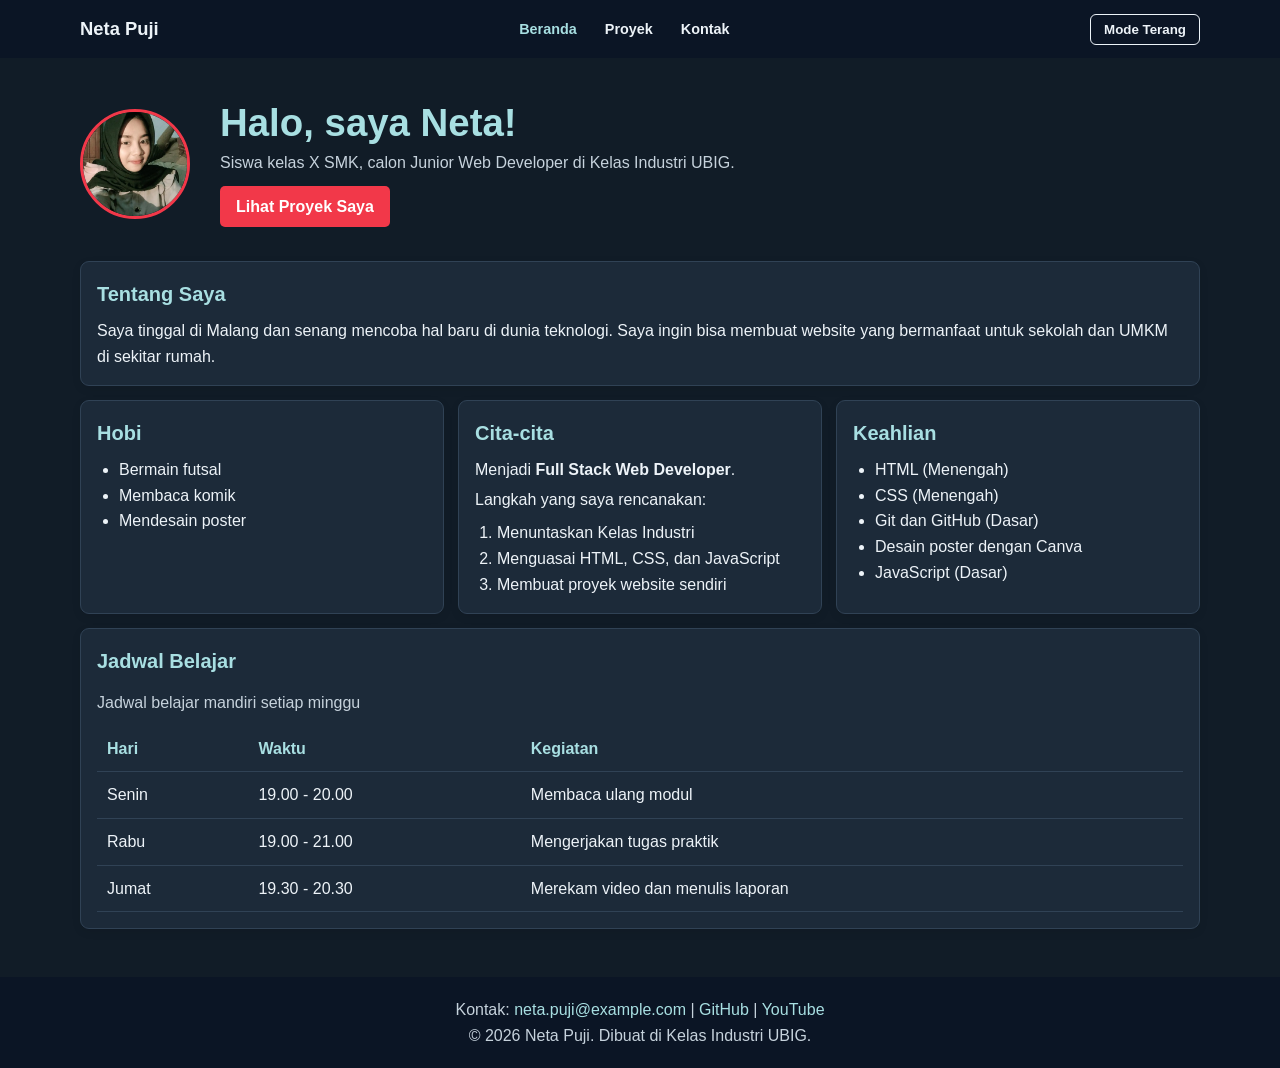
<file: index.html>
<!DOCTYPE html>
<html lang="id">
<head>
  <meta charset="UTF-8">
  <meta name="viewport" content="width=device-width, initial-scale=1.0">
  <title>Neta Puji | Beranda</title>
  <link rel="stylesheet" href="css/style.css">
</head>
<body>
  <header class="site-header">
    <div class="container navbar">
      <a class="brand" href="index.html">Neta Puji</a>
      <nav aria-label="Navigasi utama">
        <ul class="nav-links">
          <li><a class="active" href="index.html">Beranda</a></li>
          <li><a href="proyek.html">Proyek</a></li>
          <li><a href="kontak.html">Kontak</a></li>
        </ul>
      </nav>
      <button class="theme-toggle" id="themeToggle" type="button">Mode  Gelap </button>
    </div>
  </header>

  <main>
    <div class="container">
      <section class="hero">
        <img class="profile-photo" src="img/potoku.jpeg" alt="Foto profil Neta Puji">
        <div class="hero-content">
          <h1>Halo, saya Neta!</h1>
          <p>Siswa kelas X SMK, calon Junior Web Developer di Kelas Industri UBIG.</p>
          <a class="button" href="proyek.html">Lihat Proyek Saya</a>
        </div>
      </section>

      <section class="card about-card">
        <h2>Tentang Saya</h2>
        <p>Saya tinggal di Malang dan senang mencoba hal baru di dunia teknologi.
        Saya ingin bisa membuat website yang bermanfaat untuk sekolah dan UMKM
        di sekitar rumah.</p>
      </section>

      <div class="info-grid">
        <section class="card">
          <h2>Hobi</h2>
          <ul>
            <li>Bermain futsal</li>
            <li>Membaca komik</li>
            <li>Mendesain poster</li>
          </ul>
        </section>

        <section class="card">
          <h2>Cita-cita</h2>
          <p>Menjadi <strong>Full Stack Web Developer</strong>.</p>
          <p>Langkah yang saya rencanakan:</p>
          <ol>
            <li>Menuntaskan Kelas Industri</li>
            <li>Menguasai HTML, CSS, dan JavaScript</li>
            <li>Membuat proyek website sendiri</li>
          </ol>
        </section>

        <section class="card">
          <h2>Keahlian</h2>
          <ul>
            <li>HTML (Menengah)</li>
            <li>CSS (Menengah)</li>
            <li>Git dan GitHub (Dasar)</li>
            <li>Desain poster dengan Canva</li>
            <li>JavaScript (Dasar)</li>
          </ul>
        </section>
      </div>

      <section class="card schedule-card">
        <h2>Jadwal Belajar</h2>
        <div class="table-wrap">
          <table>
            <caption>Jadwal belajar mandiri setiap minggu</caption>
            <thead>
              <tr><th>Hari</th><th>Waktu</th><th>Kegiatan</th></tr>
            </thead>
            <tbody>
              <tr><td>Senin</td><td>19.00 - 20.00</td><td>Membaca ulang modul</td></tr>
              <tr><td>Rabu</td><td>19.00 - 21.00</td><td>Mengerjakan tugas praktik</td></tr>
              <tr><td>Jumat</td><td>19.30 - 20.30</td><td>Merekam video dan menulis laporan</td></tr>
            </tbody>
          </table>
        </div>
      </section>
    </div>
  </main>

  <footer class="site-footer">
    <div class="container">
      <p>Kontak:
        <a href="mailto:neta.puji@example.com">neta.puji@example.com</a> |
        <a href="https://github.com/" target="_blank" rel="noopener noreferrer">GitHub</a> |
        <a href="https://www.youtube.com/" target="_blank" rel="noopener noreferrer">YouTube</a>
      </p>
      <p>&copy; 2026 Neta Puji. Dibuat di Kelas Industri UBIG.</p>
    </div>
  </footer>
  <script src="js/main.js"></script>
</body>
</html>
</file>
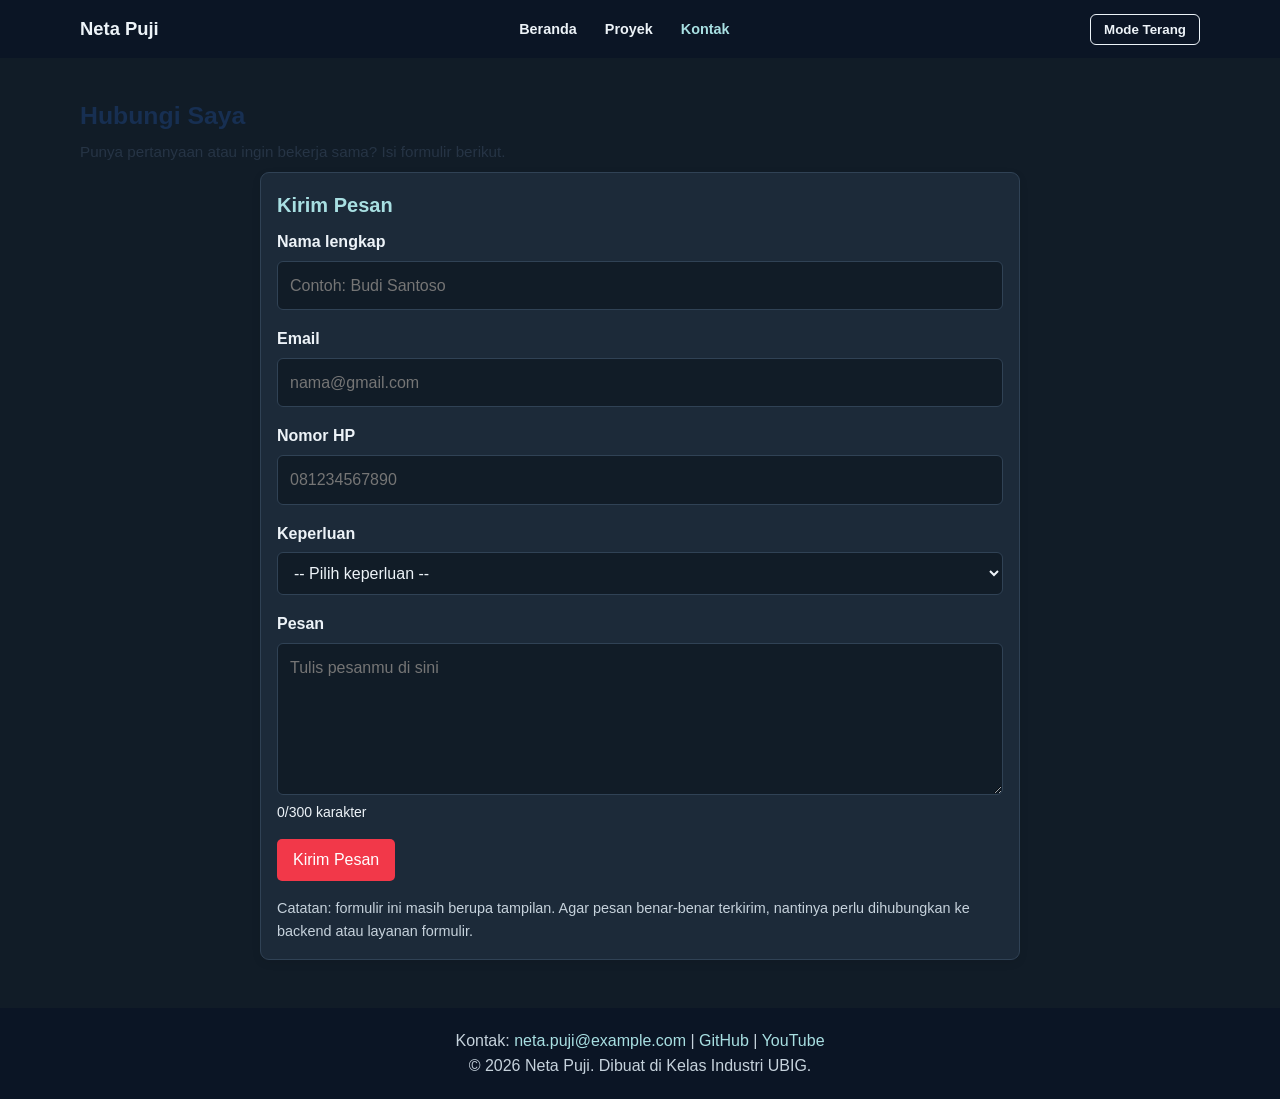
<file: kontak.html>
<!DOCTYPE html>
<html lang="id">
<head>
    <meta charset="UTF-8">
    <meta name="viewport" content="width=device-width, initial-scale=1.0">
    <title>Neta Puji | Kontak</title>
    <link rel="stylesheet" href="css/style.css">
</head>
<body>

    <header class="site-header">
        <div class="container navbar">
            <a class="brand" href="index.html">Neta Puji</a>

            <nav aria-label="Navigasi utama">
                <ul class="nav-links">
                    <li><a href="index.html">Beranda</a></li>
                    <li><a href="proyek.html">Proyek</a></li>
                    <li><a class="active" href="kontak.html">Kontak</a></li>
                </ul>
            </nav>

            <button class="theme-toggle" id="themeToggle" type="button">
                Mode Terang
            </button>
        </div>
    </header>

    <main>
        <div class="container">
            <section class="page-heading">
                <h1>Hubungi Saya</h1>
                <p>Punya pertanyaan atau ingin bekerja sama? Isi formulir berikut.</p>
            </section>

            <section class="card contact-card">
                <h2>Kirim Pesan</h2>

                <form class="contact-form" action="#" method="post">
                    <div class="form-group">
                        <label for="nama">Nama lengkap</label>
                        <input
                            type="text"
                            id="nama"
                            name="nama"
                            placeholder="Contoh: Budi Santoso"
                            autocomplete="name"
                            required>
                    </div>

                    <div class="form-group">
                        <label for="email">Email</label>
                        <input
                            type="email"
                            id="email"
                            name="email"
                            placeholder="nama@gmail.com"
                            autocomplete="email"
                            required>
                    </div>

                    <div class="form-group">
                        <label for="hp">Nomor HP</label>
                        <input
                            type="tel"
                            id="hp"
                            name="hp"
                            placeholder="081234567890"
                            autocomplete="tel"
                            required>
                    </div>

                    <div class="form-group">
                        <label for="keperluan">Keperluan</label>
                        <select id="keperluan" name="keperluan" required>
                            <option value="">-- Pilih keperluan --</option>
                            <option value="bertanya">Bertanya</option>
                            <option value="kerja-sama">Kerja sama proyek</option>
                            <option value="lainnya">Lainnya</option>
                        </select>
                    </div>

                    <div class="form-group">
                      
                            <label for="pesan">Pesan</label>

                            <textarea
                                id="pesan"
                                name="pesan"
                                rows="5"
                                maxlength="300"
                                placeholder="Tulis pesanmu di sini"
                                required></textarea>

                            <span id="hitung-karakter" class="keterangan">
                                0/300 karakter
                            </span>
                        
                    </div>

                    <button class="button submit-button" type="submit">Kirim Pesan</button>
                </form>
                <p class="form-note">
                    Catatan: formulir ini masih berupa tampilan. Agar pesan benar-benar terkirim,
                    nantinya perlu dihubungkan ke backend atau layanan formulir.
                </p>
            </section>
        </div>
    </main>

    <footer class="site-footer">
        <div class="container">
            <p>
                Kontak:
                <a href="mailto:neta.puji@example.com">neta.puji@example.com</a>
                |
                <a href="https://github.com/" target="_blank" rel="noopener noreferrer">GitHub</a>
                |
                <a href="https://www.youtube.com/" target="_blank" rel="noopener noreferrer">YouTube</a>
            </p>
            <p>&copy; 2026 Neta Puji. Dibuat di Kelas Industri UBIG.</p>
        </div>
    </footer>

    <script src="js/main.js"></script>
</body>
</html>
</file>
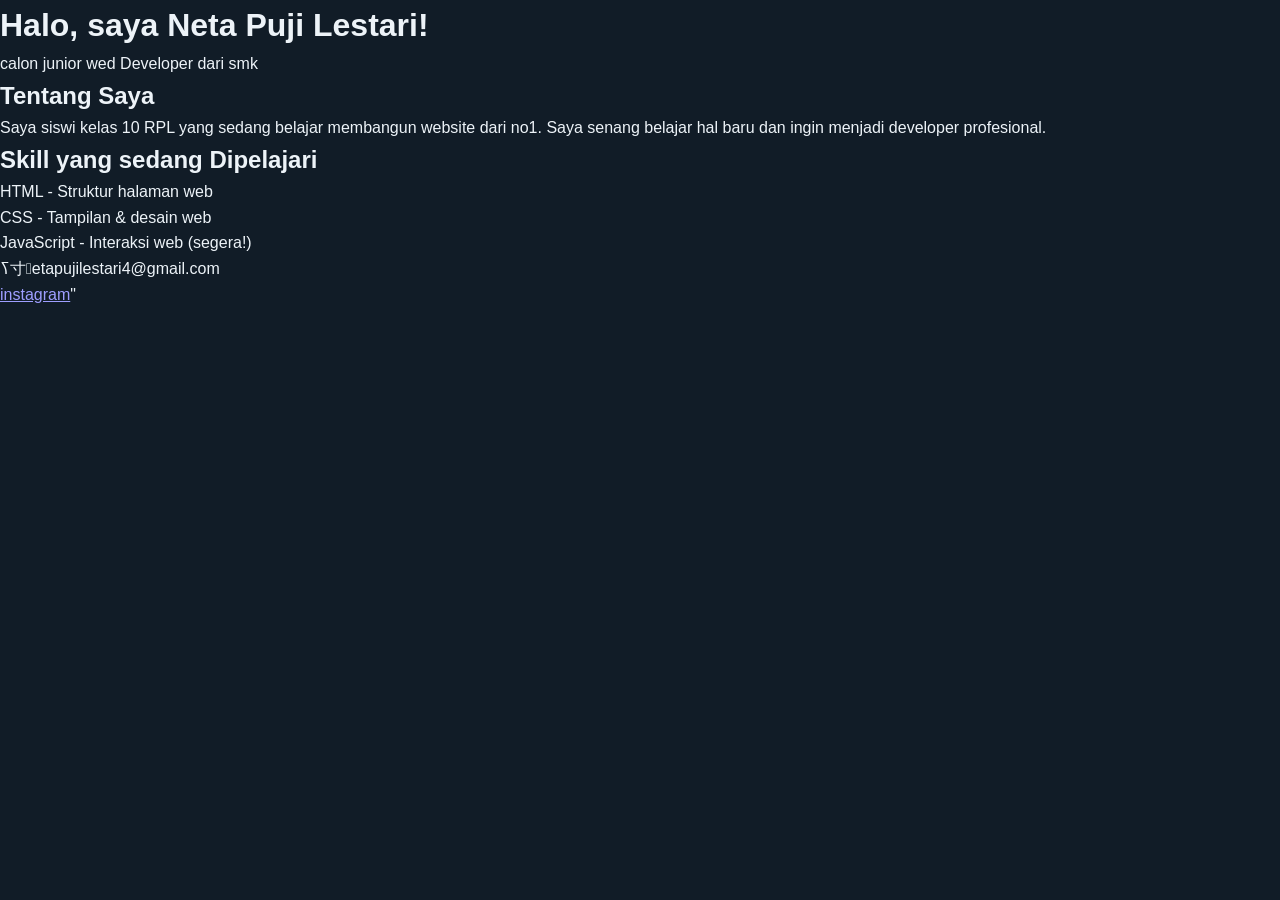
<file: profil.html>
<!DOCTYPE html>
<html lang="id">
<head>
    <meta charset="UTF-8">
    <meta name="viewport" content="width=device-width, initial-scale=1.0">
    <title>profil - Neta Puji Lestari</title>
    <link rel="stylesheet" href="css/style.css">

</head>

<body>
<div class="kartu-profil">
<h1>Halo, saya Neta Puji Lestari!</h1>
<p class="tagline">calon junior wed Developer dari smk</p>

<h2>Tentang Saya</h2>
<p>Saya siswi kelas 10 RPL yang sedang belajar
membangun website dari no1. Saya senang belajar
hal baru dan ingin menjadi developer profesional.<p>

<H2>Skill yang sedang Dipelajari</h2>
<ul>
     <li>HTML - Struktur halaman web</li>
     <li>CSS - Tampilan & desain web</li>
     <li>JavaScript - Interaksi web  (segera!)</li>
</ul>

    <p class="kontak"></p>ߖ寸etapujilestari4@gmail.com </p>
    <a href="https://www.instagram.com/chntzz12/" target="blank">instagram</a>"
    </div>
 </body>
</html>
</file>
<file: css/style.css>
* { margin: 0; padding: 0; box-sizing: border-box; }

:root {
  color-scheme: dark;
  --bg: #111c27;
  --header: #0b1525;
  --card: #1c2a39;
  --border: #304255;
  --text: #edf3f8;
  --muted: #c6d2dc;
  --accent: #a8dfe2;
  --button: #f23849;
}

body {
  min-height: 100vh;
  display: flex;
  flex-direction: column;
  font-family: Arial, Helvetica, sans-serif;
  line-height: 1.6;
  color: var(--text);
  background: var(--bg);
}
.container { width: min(calc(100% - 48px), 1120px); margin-inline: auto; }

.site-header { background: var(--header); }
.navbar {
  min-height: 58px; display: flex; align-items: center;
  justify-content: space-between; gap: 24px;
}
.brand { color: var(--text); font-size: 1.15rem; font-weight: 700; text-decoration: none; }
.nav-links { display: flex; align-items: center; gap: 28px; list-style: none; }
.nav-links a { color: var(--text); font-size: .9rem; font-weight: 600; text-decoration: none; }
.nav-links a:hover, .nav-links a.active { color: var(--accent); }
.theme-toggle {
  padding: 7px 13px; border: 1px solid var(--text); border-radius: 6px;
  color: var(--text); background: transparent; font-weight: 600; cursor: pointer;
}
.theme-toggle:hover { background: rgba(255,255,255,.1); }

main { flex: 1; padding: 38px 0 48px; }
.hero { display: flex; align-items: center; gap: 30px; margin-bottom: 30px; min-height: 135px; }
.profile-photo {
  width: 110px; height: 110px; flex: 0 0 110px;
  border: 3px solid var(--button); border-radius: 50%;
  object-fit: cover; object-position: center;
}
.hero-content h1 { margin-bottom: 4px; color: var(--accent); font-size: clamp(1.7rem, 4vw, 2.4rem); line-height: 1.2; }
.hero-content p { margin-bottom: 10px; color: var(--muted); }
.button {
  display: inline-block; padding: 8px 16px; border-radius: 5px;
  color: #fff; background: var(--button); font-weight: 700; text-decoration: none;
}
.button:hover { filter: brightness(1.1); }

.card {
  padding: 16px; border: 1px solid var(--border); border-radius: 9px;
  background: var(--card); box-shadow: 0 3px 10px rgba(0,0,0,.08);
}
.card h2 { margin-bottom: 8px; color: var(--accent); font-size: 1.25rem; }
.card ul, .card ol { padding-left: 22px; }
.about-card { margin-bottom: 14px; }
.info-grid {
  display: grid; grid-template-columns: repeat(3, minmax(0, 1fr));
  gap: 14px; margin-bottom: 14px;
}
.info-grid .card p + p { margin-top: 4px; }
.info-grid ol { margin-top: 8px; }
.schedule-card { margin-top: 14px; }
.table-wrap { overflow-x: auto; }
table { width: 100%; border-collapse: collapse; text-align: left; }
caption { padding: 5px 0 10px; color: var(--muted); text-align: left; }
th, td { padding: 10px; border-bottom: 1px solid var(--border); }
th { color: var(--accent); }

.site-footer { padding: 20px 0; background: var(--header); text-align: center; color: var(--muted); }
.site-footer a { color: var(--accent); text-decoration: none; }
.site-footer a:hover { text-decoration: underline; }

body.light-mode {
  color-scheme: light;
  --bg: #f1f5f9; --header: #fff; --card: #fff; --border: #d5dee8;
  --text: #172334; --muted: #4b5b6b; --accent: #087e8b;
}

@media (max-width: 700px) {
  .navbar { padding-block: 12px; flex-wrap: wrap; justify-content: center; }
  .brand { width: 100%; text-align: center; }
  .nav-links { gap: 18px; }
  .hero { align-items: flex-start; gap: 18px; }
  .profile-photo { width: 88px; height: 88px; flex-basis: 88px; }
  .info-grid { grid-template-columns: 1fr; }
}
@media (max-width: 430px) {
  .container { width: min(calc(100% - 28px), 1120px); }
  .hero { flex-direction: column; align-items: center; text-align: center; }
}


/* Gaya khusus halaman Proyek */
.page-heading {
    margin-bottom: 24px;
}

.page-heading h1 {
    color: var(--accent, #a8dfe2);
    font-size: clamp(1.8rem, 4vw, 2.4rem);
}

.page-heading p {
    color: var(--muted, #c6d2dc);
}

.project-section {
    margin-bottom: 18px;
}

.project-grid {
    display: grid;
    grid-template-columns: repeat(auto-fit, minmax(230px, 1fr));
    gap: 16px;
}

.project-card {
    overflow: hidden;
    border: 1px solid var(--border, #304255);
    border-radius: 8px;
    background: var(--bg, #111c27);
}

.project-image {
    display: block;
    width: 100%;
    max-height: 220px;
    object-fit: cover;
}

.project-content {
    padding: 16px;
}

.project-content h3 {
    margin-bottom: 8px;
    color: var(--accent, #a8dfe2);
}

.project-tag {
    display: inline-block;
    margin-top: 12px;
    padding: 4px 10px;
    border-radius: 20px;
    color: var(--accent, #a8dfe2);
    background: rgba(128, 180, 190, 0.14);
    font-size: 0.85rem;
    font-weight: 600;
}


/* Gaya khusus halaman Kontak */
.contact-card {
    max-width: 760px;
    margin-inline: auto;
}

.contact-form {
    display: grid;
    gap: 16px;
}

.form-group {
    display: grid;
    gap: 6px;
}

.form-group label {
    color: var(--text, #edf3f8);
    font-weight: 600;
}

.form-group input,
.form-group select,
.form-group textarea {
    width: 100%;
    padding: 11px 12px;
    border: 1px solid var(--border, #304255);
    border-radius: 6px;
    color: var(--text, #edf3f8);
    background: var(--bg, #111c27);
    font: inherit;
}

.form-group input:focus,
.form-group select:focus,
.form-group textarea:focus {
    outline: 2px solid var(--accent, #a8dfe2);
    outline-offset: 2px;
}

.form-group textarea {
    resize: vertical;
}

.submit-button {
    border: 0;
    font: inherit;
    cursor: pointer;
    justify-self: start;
}

.form-note {
    margin-top: 16px;
    color: var(--muted, #c6d2dc);
    font-size: .9rem;
}


/* ===== Halaman Proyek: tata letak kartu dan filter ===== */
.projects-main {
    flex: 1;
    padding: 24px 0 40px;
    background: #f1f8ef;
    color: #172b49;
}

.page-heading {
    margin-bottom: 8px;
}

.page-heading h1 {
    margin-bottom: 4px;
    color: #172f52;
    font-size: 1.55rem;
}

.page-heading p,
.jumlah-proyek {
    color: #263445;
    font-size: .95rem;
}

.filter {
    display: flex;
    flex-wrap: wrap;
    gap: 8px;
    margin: 10px 0;
}

.tombol-filter {
    padding: 8px 14px;
    border: 1px solid #cbd5d1;
    border-radius: 7px;
    background: #fff;
    color: #172b49;
    font: inherit;
    font-size: .9rem;
    font-weight: 700;
    cursor: pointer;
}

.tombol-filter:hover,
.tombol-filter.aktif {
    border-color: #203d62;
    background: #203d62;
    color: #fff;
}

.jumlah-proyek {
    margin: 8px 0 10px;
}

.daftar-kartu {
    display: grid;
    grid-template-columns: repeat(3, minmax(0, 1fr));
    gap: 14px;
}

.kartu-proyek {
    overflow: hidden;
    padding: 15px;
    border: 1px solid #d9e0dc;
    border-radius: 10px;
    background: #fff;
    color: #172b49;
    box-shadow: 0 3px 10px rgba(22, 43, 35, .09);
}

.label-kategori {
    display: inline-block;
    margin-bottom: 5px;
    padding: 3px 8px;
    border-radius: 20px;
    background: #edf6eb;
    color: #203d62;
    font-size: .76rem;
    font-weight: 700;
}

.kartu-proyek h2 {
    margin: 0 0 5px;
    color: #172f52;
    font-size: 1.08rem;
}

.gambar-proyek {
    display: block;
    width: 100%;
    height: 150px;
    margin-bottom: 8px;
    border: 1px solid #d9e0dc;
    border-radius: 7px;
    object-fit: cover;
    object-position: top;
    background: #f7faf7;
}

.kartu-proyek p {
    color: #293746;
    font-size: .92rem;
    line-height: 1.5;
}

@media (max-width: 800px) {
    .daftar-kartu {
        grid-template-columns: repeat(2, minmax(0, 1fr));
    }
}

@media (max-width: 540px) {
    .daftar-kartu {
        grid-template-columns: 1fr;
    }

    .gambar-proyek {
        height: 190px;
    }
}

/* 11. Tema gelap (percobaan pertama) */
body.gelap {
  background-color: #121A24;
  color: #E3E8EE;
}

.keterangan {
  font-size: 0.875rem;
}

.projects-main {
    background: var(--bg);
    color: var(--text);
}

.projects-main .page-heading h1,
.projects-main .kartu-proyek h2 {
    color: var(--accent);
}

.projects-main .page-heading p,
.projects-main .jumlah-proyek,
.projects-main .kartu-proyek p {
    color: var(--muted);
}

.tombol-filter {
    border-color: var(--border);
    background: var(--card);
    color: var(--text);
}

.tombol-filter:hover,
.tombol-filter.aktif {
    border-color: var(--accent);
    background: var(--accent);
    color: var(--bg);
}

.kartu-proyek {
    border-color: var(--border);
    background: var(--card);
    color: var(--text);
}

.label-kategori {
    background: var(--bg);
    color: var(--accent);
}

.gambar-proyek {
    border-color: var(--border);
    background: var(--bg);
}
</file>
